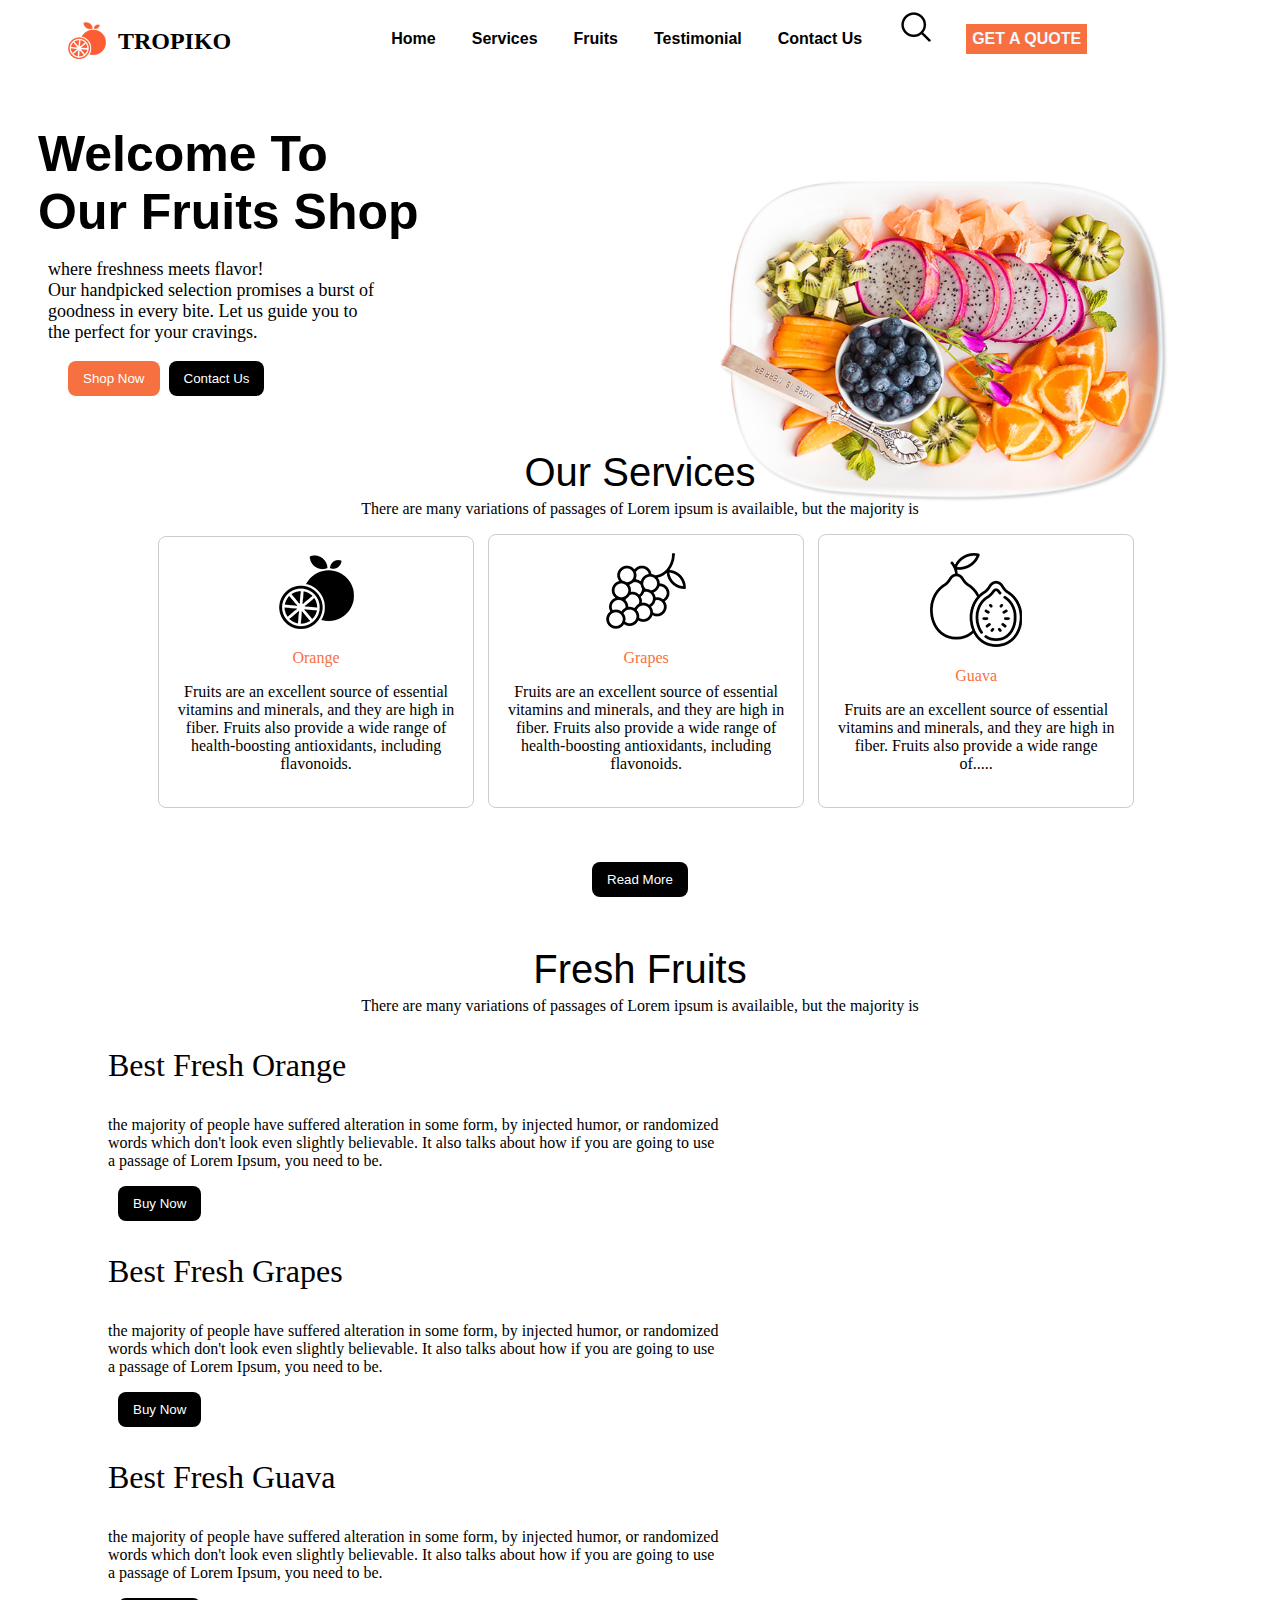
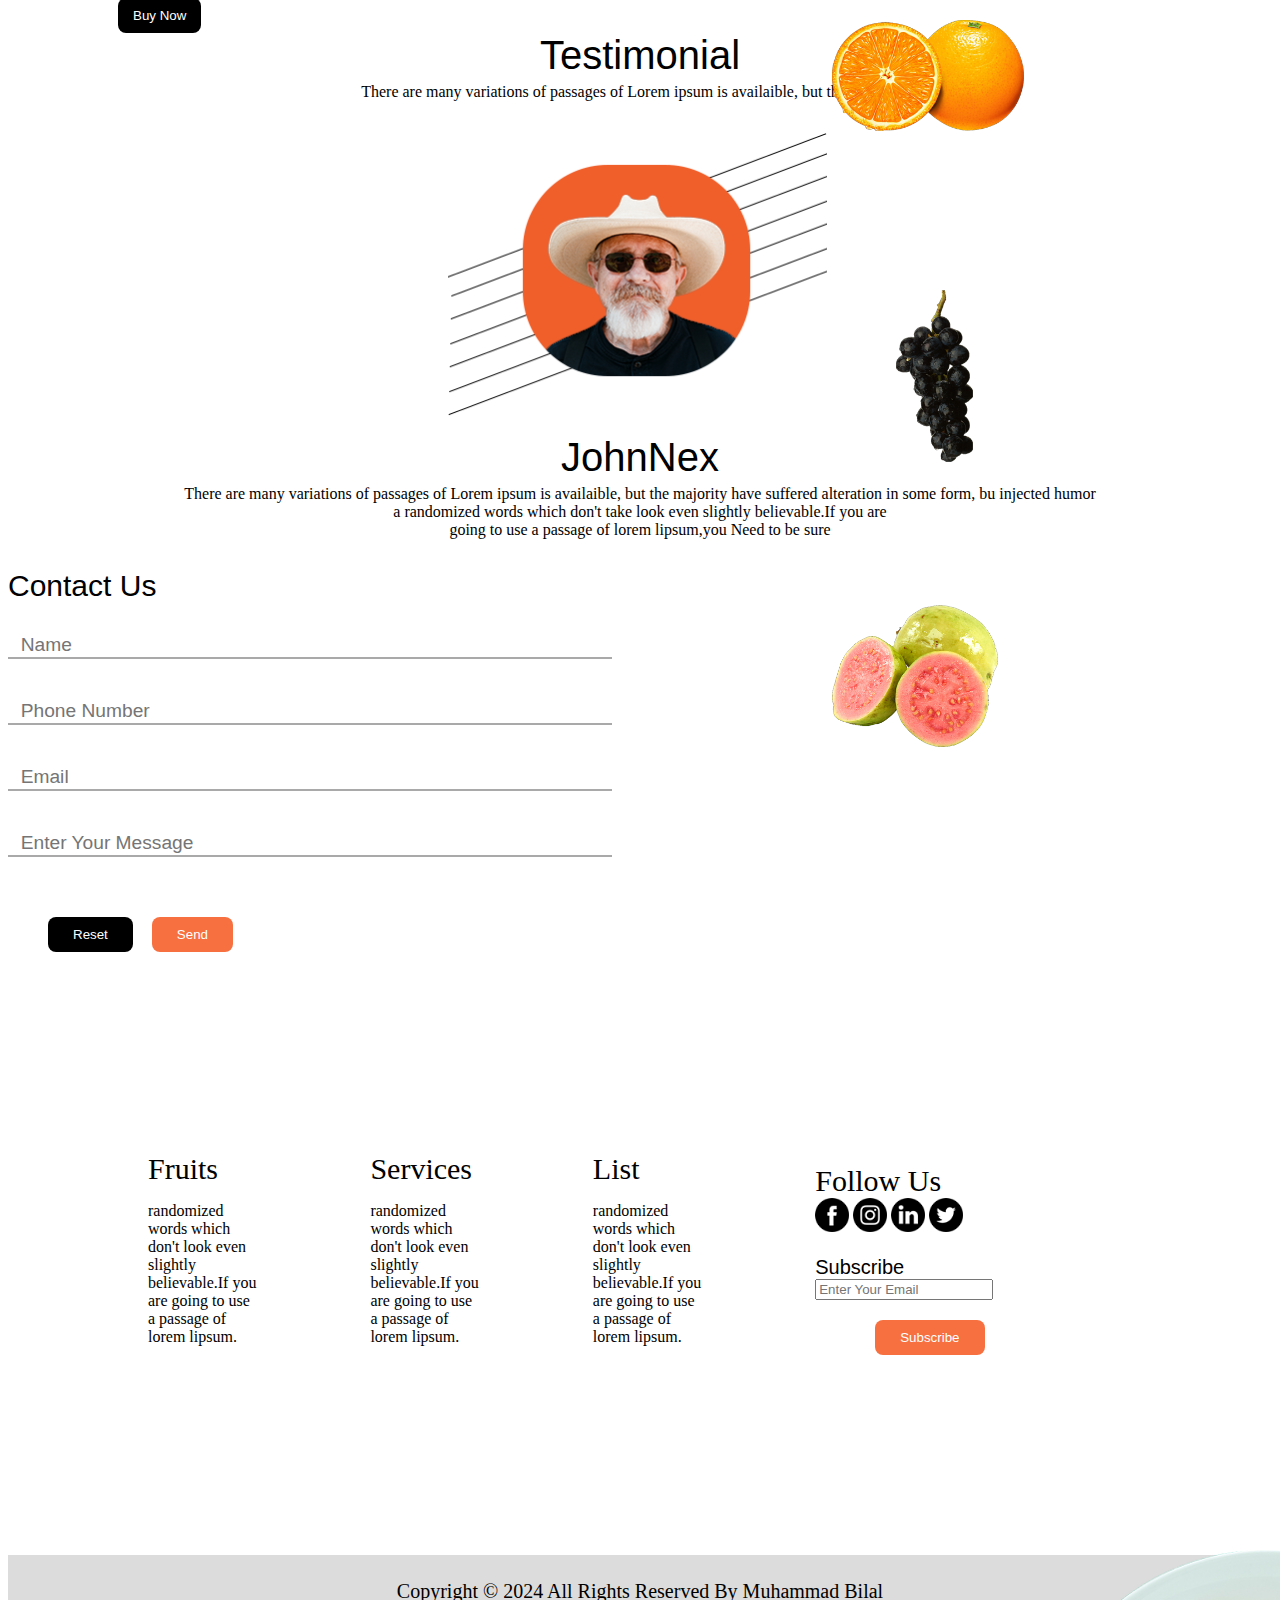
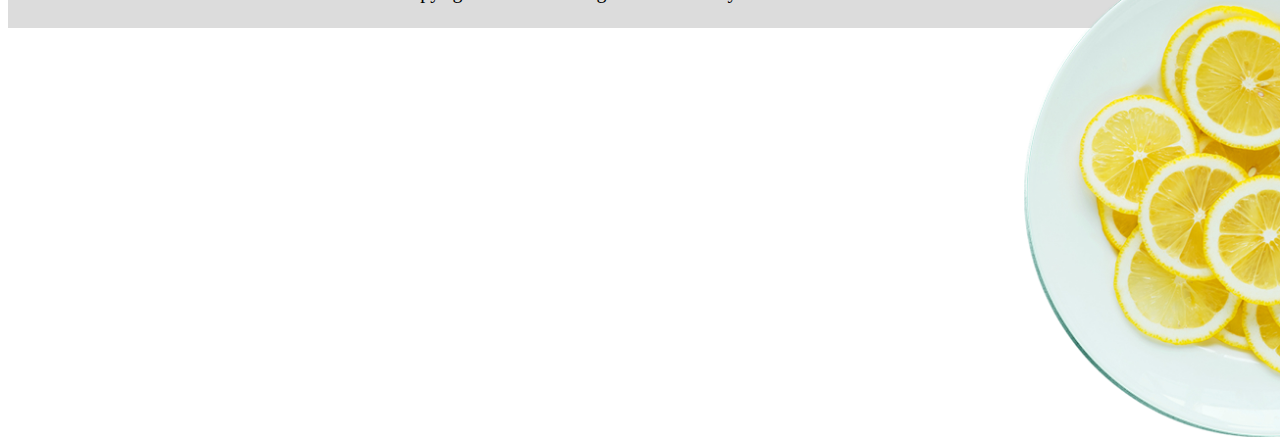
<file: index.html>
<!DOCTYPE html>
<html lang="en">
<head>
    <meta charset="UTF-8">
    <meta name="viewport" content="width=device-width, initial-scale=1.0">
    <link rel="stylesheet" href="style.css">
    <!-- Title Name -->

    <title>Tropiko</title>
    <!-- Web Icon  -->
    <link rel="icon" href="./images/logo.png" type="image/png">
</head>
<body>
    <!-- Header Section -->
    <header>
        <section id="Home-Section">
            <nav>
                <span>
                    <img id="main-logo" src="./images/logo.png">
                    <h2 id="main-title">TROPIKO</h2>
                </span>
    
                <!-- Buttons Home-Row -->
                <span>
                    <a href="#Home-Section"><button class="nav-buttons" id="home-button">Home</button></a>
                    <a href="#Service-Section"><button class="nav-buttons" id="services-button">Services</button></a>
                    <a href="#Fruit-Section"><button class="nav-buttons" id="fruit-button">Fruits</button></a>
                    <a href="#Testimonial-Section"><button class="nav-buttons" id="testimonial">Testimonial</button></a>
                    <a href="#Contact-Section"><button class="nav-buttons" id="contact-button">Contact Us</button></a>
                    <a><button class="nav-buttons" id="search-button"><img src="./images/search-icon.png"></button></a>
                    <a href="#Testimonial-Section"><button class="nav-buttons" id="get-button">GET A QUOTE</button></a>
                </span>
            </nav>
        </section>
        
    </header>

    <!-- Main Section -->
    <main>
            <span>
                <p class="main-intro" id="intro-h1">Welcome To <br> Our Fruits Shop</p>
    
                <p class="main-intro" id="intro-p">where freshness meets flavor! <br>
                     Our handpicked selection promises a burst of<br>
                      goodness in every bite. Let us guide you to <br>
                      the perfect for your cravings. <br> </p>
                      <img id="intro-pic" src="./images/slide-img.png">
                      <a href="menu.html"><button class="main-intro" id="shop-now">Shop Now</button></a>
                      <a href="#Contact-Section"><button class="main-intro" id="contact-us">Contact Us</button></a>
            </span>
                
            <br><br><br><br>
    <section id="Service-Section">
        <div> 
            <p class="center-content" id="p1">Our Services</p>
            <p class="center-content" id="p2">There are many variations of passages of Lorem ipsum is availaible, but the majority is </p>
        </div>
    
            <span id="card1"><img src="./images/card-item-1.png"><p class="card-title">Orange</p><p>Fruits are an excellent source of essential vitamins and minerals, and they are high in fiber. Fruits also provide a wide range of health-boosting antioxidants, including flavonoids.</p></span>
            <span id="card2"><img src="./images/card-item-2.png"><p class="card-title">Grapes</p><p>Fruits are an excellent source of essential vitamins and minerals, and they are high in fiber. Fruits also provide a wide range of health-boosting antioxidants, including flavonoids.</p></span>
            <span id="card3"><img src="./images/card-item-3.png"><p class="card-title">Guava</p><p>Fruits are an excellent source of essential vitamins and minerals, and they are high in fiber. Fruits also provide a wide range of.....</p></span>
    </section>
        
    <section id="Fruit-Section">
        <div>
            <center><button id="read-more">Read More</button></center> 
            <p class="center-content" id="p3">Fresh Fruits</p>
            <p class="center-content" id="p4">There are many variations of passages of Lorem ipsum is availaible, but the majority is</p>
        </div>

        <!-- Fruits Description -->
        <span>
            <p class="buy-fruits">Best Fresh Orange</p>
            <p class="buy-description">the majority of people have suffered alteration in some form, by injected humor, or randomized<br> words which don't look even slightly believable. It also talks about how if you are going to use <br> a passage of Lorem Ipsum, you need to be.</p>
            <img id="buy-pic1" src="./images/orange.png">
            <button class="buy-button">Buy Now</button>
        </span>
        <span>
            <p class="buy-fruits">Best Fresh Grapes</p>
            <p class="buy-description">the majority of people have suffered alteration in some form, by injected humor, or randomized<br> words which don't look even slightly believable. It also talks about how if you are going to use <br> a passage of Lorem Ipsum, you need to be.</p>
            <img id="buy-pic2" src="./images/grapes.png">
            <button class="buy-button">Buy Now</button>
        </span>
        <span>
            <p class="buy-fruits">Best Fresh Guava</p>
            <p class="buy-description">the majority of people have suffered alteration in some form, by injected humor, or randomized<br> words which don't look even slightly believable. It also talks about how if you are going to use <br> a passage of Lorem Ipsum, you need to be.</p>
            <img id="buy-pic3" src="./images/gauva.png">
            <button class="buy-button">Buy Now</button>
        </span>
    </section>      
        
<section id="Testimonial-Section">
    <div>
        <p class="center-content" id="p5">Testimonial</p>
        <p class="center-content" id="p6">There are many variations of passages of Lorem ipsum is availaible, but the majority is</p>
    </div>
    <div>
        <img id="client-pic" src="./images/client.png">
        <p class="center-content" id="p7">JohnNex</p>
        <p class="center-content" id="p8">There are many variations of passages of Lorem ipsum is availaible, but the majority have suffered alteration in some form, bu injected humor<br>
        a randomized words which don't take look even slightly believable.If you are<br>
        going to use a passage of lorem lipsum,you Need to be sure 
        </p>
    </div>
</section>

<section id="Contact-Section">
    <span>
        <p id="p9">Contact Us</p>
        <input class="inputs" type="text" placeholder="  Name">
        <input class="inputs" type="text" placeholder="  Phone Number">
        <input class="inputs" type="email" placeholder="  Email">
        <input class="inputs" type="text" placeholder="  Enter Your Message">
        <img id="dish-pic" src="./images/orange-dish.png">
        <button id="reset-button">Reset</button>
        <button id="send-button">Send</button>
    </span>
</section>

<section id="">
    <div>
        <span id="list1">
            <p class="list-content">Fruits</p><p> randomized<br>words which<br>don't look even<br>slightly<br>believable.If you<br>are going to use<br>a passage of<br>lorem lipsum.</p>
        </span>
            
        <span id="list2">
            <p class="list-content">Services</p><p> randomized<br>words which<br>don't look even<br>slightly<br>believable.If you<br>are going to use<br>a passage of<br>lorem lipsum.</p>
        </span>
            
        <span id="list3">
            <p class="list-content">List</p><p> randomized<br>words which<br>don't look even<br>slightly<br>believable.If you<br>are going to use<br>a passage of<br>lorem lipsum.</p>
        </span>

        <span id="list4">
            <p class="list-content">Follow Us</p>
            <a href="https://web.facebook.com/muhammad.arhum.501"><img class="list-image" src="./images/fb.png"></a>
            <a href="https://www.instagram.com/muhamad_arhum/"><img class="list-image" src="./images/instagram.png"></a>
            <a href="https://www.linkedin.com/in/muhamad-arhum-5423aa198/"><img class="list-image" src="./images/linkedin.png"></a>
            <a href="https://twitter.com/MuhamadArhum338"><img class="list-image" src="./images/twitter.png"></a>
            <p id="subscribe">Subscribe</p>
            <input id="last-input" placeholder="Enter Your Email"><br>
            <button id="last-button">Subscribe</button>
        </span>
    </div>
</section>
        
    </main>

    <!-- Footer Section -->
    <footer>
        <p>
            Copyright &copy; 2024 All Rights Reserved By Muhammad Bilal
        </p>
    </footer>
</body>
</html>
</file>
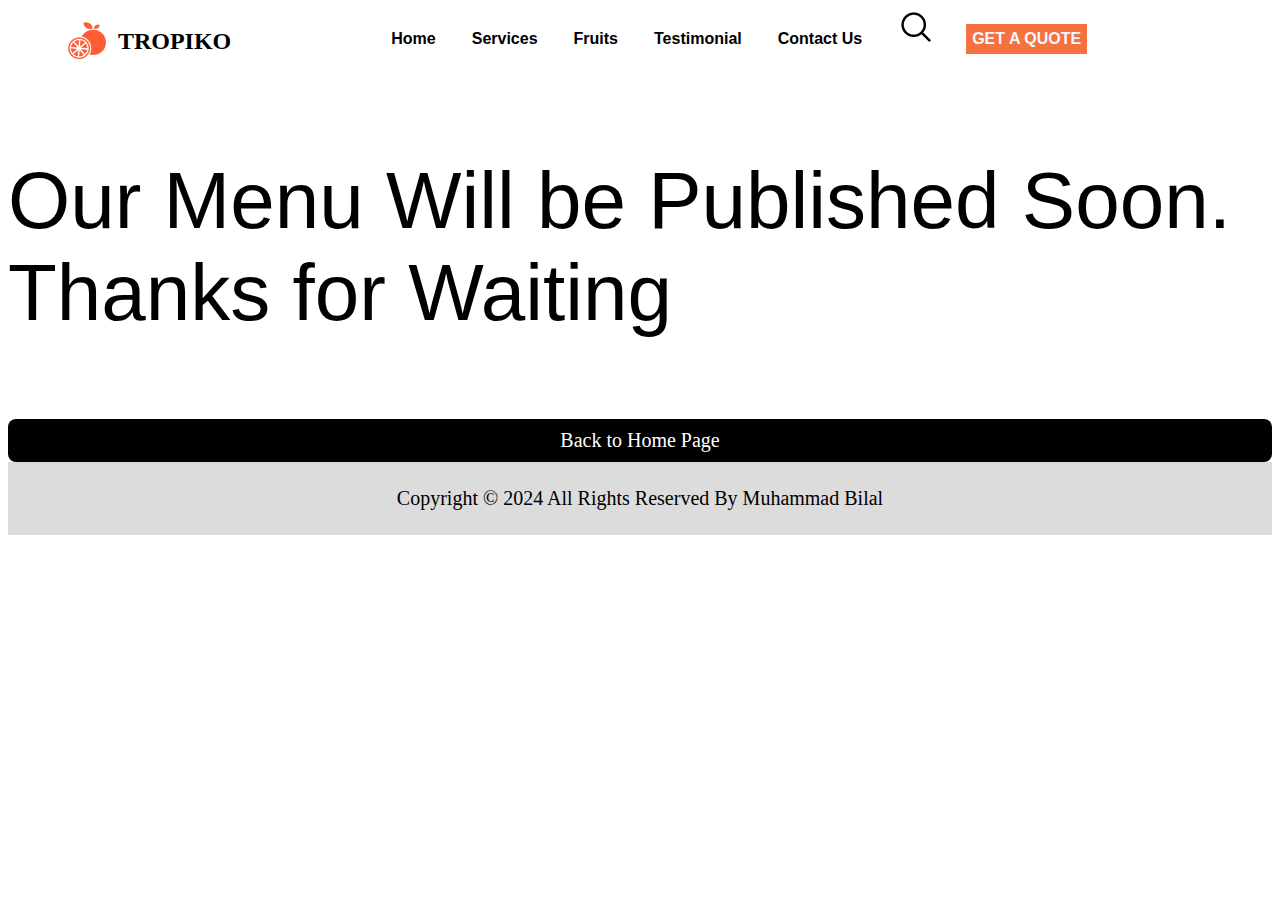
<file: menu.html>
<!DOCTYPE html>
<html lang="en">
<head>
    <meta charset="UTF-8">
    <meta name="viewport" content="width=device-width, initial-scale=1.0">
    <title>Our Menu</title>
    <link rel="stylesheet" href="style.css">
    <!-- Web Icon  -->
    <link rel="icon" href="./images/logo.png" type="image/png"> 
</head>
<body>
 <!-- Header Section -->
 <header>
    <section id="Home-Section">
        <nav>
            <span>
                <img id="main-logo" src="./images/logo.png">
                <h2 id="main-title">TROPIKO</h2>
            </span>

            <span>
                <a href="index.html"><button class="nav-buttons" id="home-button">Home</button></a>
                <a href="index.html"><button class="nav-buttons" id="services-button">Services</button></a>
                <a href="index.html"><button class="nav-buttons" id="fruit-button">Fruits</button></a>
                <a href="index.html"><button class="nav-buttons" id="testimonial">Testimonial</button></a>
                <a href="index.html"><button class="nav-buttons" id="contact-button">Contact Us</button></a>
                <a><button class="nav-buttons" id="search-button"><img src="./images/search-icon.png"></button></a>
                <a href="index.html"><button class="nav-buttons" id="get-button">GET A QUOTE</button></a>
            </span>
        </nav>
    </section>
    
</header>
<main>
    <p id="menu-description">Our Menu Will be Published Soon.<br>
        Thanks for Waiting
    </p>
    <div>
        <a href="index.html" id="menu-back">Back to Home Page</button></a>
    </div>
    
</main>

 <!-- Footer Section -->
    <footer>
       <p>
        Copyright &copy; 2024 All Rights Reserved By Muhammad Bilal
       </p>
    </footer>
</body>
</html>
</file>
<file: style.css>
/* Header Section */
#main-logo{
    width: 3%;
    display: inline-block;
    margin-left: 60px;
    vertical-align: middle;
}
#main-title{
    display:inline-block;
    margin-left: 8px;
    margin-right: 150px;
    vertical-align: top;
}
.nav-buttons{
    border: none;
    background: none;
    display: inline-block;
    margin-right: 20px;
    font-size: medium;
    font-weight: 700;
    cursor: pointer;
}
#search-button{
    display: inline-block;
    width: 20px;
    margin-right: 50px;
}
#get-button{
    color: aliceblue;
    background-color:rgb(247, 112, 63);
    border: none;
    padding: 6px;
    cursor: pointer;
}
/* Home Section */
#intro-h1{
    text-align: start;
    font-family:Verdana, Geneva, Tahoma, sans-serif;
    font-size: 50px;
    font-weight: bold;
    margin-left: 30px;
    margin-bottom: 0;
}
#intro-p{
    text-align: start;
    font-size: 18px;
    margin-left: 40px;
}
#intro-pic{
    width: 35%;
    margin-left: 400px;
    margin-top: 0;
    position:absolute;
    left: 25%;
    top: 20%;
}
#shop-now{
    background-color: rgb(247, 112, 63);
    color: white;
    border-radius: 8px;
    border: none;
    padding:  10px 15px;
    margin-right: 5px;
    margin-left: 60px;
    cursor: pointer;
}
#contact-us{
    background-color: black;
    color: white;
    border-radius: 8px;
    border: none;
    padding:  10px 15px;
    cursor: pointer;
}
/* Services Section */
.center-content{
    text-align: center;
    margin-top: 5px;
}
#p1,#p3,#p5,#p7{
    font-size: 40px;
    font-family: Impact, Haettenschweiler, 'Arial Narrow Bold', sans-serif;
    margin:0;
}
#card1,#card2,#card3{
  display: inline-block;
  width: 22%;
  padding: 18px;
  border: 1px solid #ccc;
  border-radius: 8px;
  text-align: center;
  background-color: #fff;
  overflow:hidden;
  cursor: pointer;
  margin-right: 10px;

}
#card1{
    margin-left: 150px;
}
.card-title{
    color:rgb(247, 112, 63);
}
/* Read more & Fruits Description Section */
#read-more{
    background-color: black;
    color: white;
    border-radius: 8px;
    border: none;
    padding:  10px 15px;
    margin-top: 50px;
    margin-bottom: 50px;
    cursor: pointer;
}
#buy-pic1{
    position: absolute;
    left: 65%;
    top: 180%;
    width: 15%;
}
#buy-pic2{
    position: absolute;
    left: 70%;
    top: 210%;
    width: 6%;
}
#buy-pic3{
    position: absolute;
    left: 65%;
    top: 245%;
    width: 13%;
}
.buy-fruits{
    font-size: xx-large;
    margin-left: 100px;
}
.buy-description{
    font-size: medium;
    margin-left: 100px;
}
.buy-button{
    background-color: black;
    color: white;
    border-radius: 8px;
    border: none;
    padding:  10px 15px;
    margin-left: 110px;
    cursor: pointer;
}
/* Testimonial Section & Client Pics  */
#client-pic{
    width: 30%;
    margin-left: 440px;
}
/* Contact US Section */
#dish-pic{
    width: 20%;
    position:absolute;
    top: 350%;
    left: 80%;
}
.inputs{
    border-bottom: 2px solid darkgray;
    border-top: none;
    border-right: none;
    border-left: none;
    display: flex;
    flex-direction: column;
    font-size: larger;
    margin-bottom: 40px;
    width: 600px;
}
#send-button,#last-button{
    color: white;
    background-color:rgb(247, 112, 63);
    border: none;
    border-radius: 8px;
    padding: 10px 25px;
    margin: 20px  0 200px  60px;
    cursor: pointer;
}
#reset-button{
    color:white;
    background-color:black;
    border: none;
    border-radius: 8px;
    padding: 10px 25px;
    margin-right: -45px;
    margin-left: 40px;
}
/* Lists Sections with Follow Section */
.list-content{
    font-size: 30px;
    margin:0;
}
#list1,#list2,#list3,#list4{
    display: inline-block;
    margin-right:110px;
}
#list1{
    margin-left: 140px;
}
.list-image{
    width: 18%;
    cursor:pointer;
}
#last-input{
    width: 170px;
}
#p9{
    font-size: 30px;
    font-family: 'Gill Sans', 'Gill Sans MT', Calibri, 'Trebuchet MS', sans-serif;
}

#menu-description{
    font-size: 80px;
    font-family:'Gill Sans', 'Gill Sans MT', Calibri, 'Trebuchet MS', sans-serif;
}
#subscribe{
    font-family: Impact, Haettenschweiler, 'Arial Narrow Bold', sans-serif;
    font-size: 20px;
    margin-bottom: 0;
}
/* Menu.HTML page Style */
#menu-back{
    border: none;
    border-radius: 8px;
    background-color: black;
    color:white;
    padding: 10px 30px;
    font-size: 20px;
    display: flex;
    justify-content: center;
    align-items: center;
    text-decoration: none;
}
/* Footer Section */
footer{
    background-color:gainsboro;
    padding: 5px 10px;
    text-align: center;
    font-size: 20px;
}
</file>
